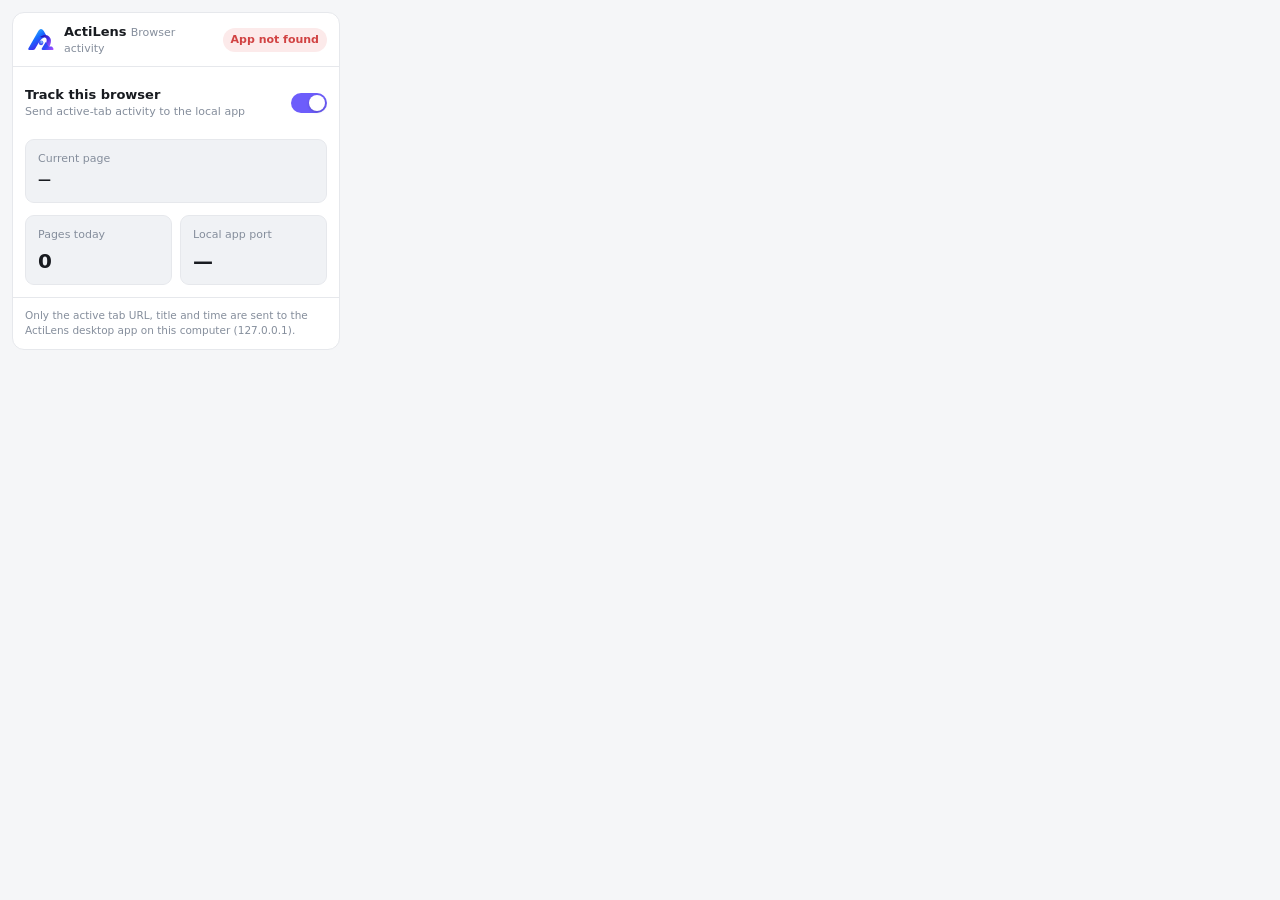
<file: apps/extension/popup.html>
<!doctype html>
<html lang="en">
  <head>
    <meta charset="UTF-8" />
    <style>
      :root {
        color-scheme: light;
        --bg: #f5f6f8;
        --surface: #ffffff;
        --subtle: #f0f2f5;
        --hover: #eceff3;
        --border: #d9dde4;
        --border-subtle: #e6e8ec;
        --text: #181b20;
        --secondary: #5e6673;
        --tertiary: #858e9c;
        --brand: #6d5dfb;
        --brand-soft: #efedff;
        --success: #16885a;
        --success-soft: #e7f6ef;
        --danger: #d14343;
        --danger-soft: #fceaea;
      }

      @media (prefers-color-scheme: dark) {
        :root {
          color-scheme: dark;
          --bg: #0f1115;
          --surface: #15181e;
          --subtle: #1b1f27;
          --hover: #222731;
          --border: #2e3440;
          --border-subtle: #232832;
          --text: #f3f5f7;
          --secondary: #a7afbc;
          --tertiary: #77808f;
          --brand: #8b7cfb;
          --brand-soft: #292442;
          --success: #4ac28a;
          --success-soft: #173126;
          --danger: #ef6a6a;
          --danger-soft: #351c20;
        }
      }

      * {
        box-sizing: border-box;
      }

      body {
        width: 352px;
        margin: 0;
        background: var(--bg);
        color: var(--text);
        font-family: "Segoe UI", system-ui, -apple-system, sans-serif;
        font-size: 13px;
        -webkit-font-smoothing: antialiased;
      }

      .shell {
        padding: 12px;
      }

      .panel {
        overflow: hidden;
        border: 1px solid var(--border-subtle);
        border-radius: 12px;
        background: var(--surface);
      }

      .head {
        min-height: 54px;
        padding: 10px 12px;
        border-bottom: 1px solid var(--border-subtle);
        display: flex;
        align-items: center;
        justify-content: space-between;
        gap: 12px;
      }

      .brand {
        min-width: 0;
        display: flex;
        align-items: center;
        gap: 9px;
      }

      .brand-mark {
        width: 30px;
        height: 30px;
        flex: 0 0 30px;
        border-radius: 8px;
        display: grid;
        place-items: center;
        background: transparent;
        color: inherit;
      }

      .brand-mark img {
        width: 100%;
        height: 100%;
        display: block;
        object-fit: contain;
      }

      .brand-copy {
        min-width: 0;
      }

      .brand-name {
        font-weight: 700;
        line-height: 17px;
      }

      .brand-sub {
        margin-top: 1px;
        color: var(--tertiary);
        font-size: 11px;
        line-height: 15px;
      }

      .pill {
        min-height: 24px;
        padding: 2px 8px;
        border: 0;
        border-radius: 999px;
        display: inline-flex;
        align-items: center;
        font-size: 11px;
        font-weight: 650;
        white-space: nowrap;
        background: var(--subtle);
        color: var(--secondary);
      }

      .pill.ok {
        background: var(--success-soft);
        color: var(--success);
      }

      .pill.bad {
        background: var(--danger-soft);
        color: var(--danger);
      }

      .body {
        padding: 12px;
        display: grid;
        gap: 12px;
      }

      .tracking-row {
        min-height: 48px;
        display: flex;
        align-items: center;
        justify-content: space-between;
        gap: 14px;
      }

      .title {
        overflow: hidden;
        color: var(--text);
        font-weight: 650;
        line-height: 18px;
        text-overflow: ellipsis;
        white-space: nowrap;
      }

      .muted {
        color: var(--tertiary);
        font-size: 11px;
        line-height: 16px;
      }

      .switch {
        position: relative;
        width: 36px;
        height: 20px;
        flex: 0 0 36px;
        padding: 0;
        border: 0;
        border-radius: 999px;
        background: var(--brand);
        cursor: pointer;
        transition: background 120ms ease;
      }

      .switch::after {
        content: "";
        position: absolute;
        top: 2px;
        left: 18px;
        width: 16px;
        height: 16px;
        border-radius: 50%;
        background: #fff;
        box-shadow: 0 1px 3px rgba(0, 0, 0, 0.2);
        transition: left 120ms ease;
      }

      .switch.off {
        background: var(--border);
      }

      .switch.off::after {
        left: 2px;
      }

      .switch:disabled {
        cursor: not-allowed;
        opacity: 0.58;
      }

      .card {
        padding: 11px 12px;
        border: 1px solid var(--border-subtle);
        border-radius: 9px;
        background: var(--subtle);
      }

      .page-title {
        margin-top: 4px;
      }

      .page-meta {
        margin-top: 2px;
      }

      .metrics {
        display: grid;
        grid-template-columns: 1fr 1fr;
        gap: 8px;
      }

      .metric {
        min-height: 70px;
        display: flex;
        flex-direction: column;
        justify-content: space-between;
      }

      .big {
        color: var(--text);
        font-size: 20px;
        font-weight: 700;
        line-height: 24px;
        font-variant-numeric: tabular-nums;
      }

      .privacy {
        padding: 10px 12px 11px;
        border-top: 1px solid var(--border-subtle);
        color: var(--tertiary);
        font-size: 10.5px;
        line-height: 15px;
      }

      button:focus-visible {
        outline: 2px solid var(--brand);
        outline-offset: 2px;
      }

      @media (prefers-reduced-motion: reduce) {
        .switch,
        .switch::after {
          transition: none;
        }
      }
    </style>
  </head>
  <body>
    <div class="shell">
      <div class="panel">
        <header class="head">
          <div class="brand">
            <span class="brand-mark" aria-hidden>
              <img src="icons/brand-mark.svg" alt="" />
            </span>
            <span class="brand-copy">
              <span class="brand-name">ActiLens</span>
              <span class="brand-sub">Browser activity</span>
            </span>
          </div>
          <span id="status" class="pill">…</span>
        </header>

        <main class="body">
          <div class="tracking-row">
            <div>
              <div class="title">Track this browser</div>
              <div id="trackingHelp" class="muted">Send active-tab activity to the local app</div>
            </div>
            <button
              id="toggle"
              type="button"
              class="switch"
              aria-label="Toggle browser tracking"
            ></button>
          </div>

          <section class="card">
            <div class="muted">Current page</div>
            <div id="page" class="title page-title">—</div>
            <div id="pageMeta" class="muted page-meta"></div>
          </section>

          <div class="metrics">
            <section class="card metric">
              <div class="muted">Pages today</div>
              <div id="count" class="big">0</div>
            </section>
            <section class="card metric">
              <div class="muted">Local app port</div>
              <div id="port" class="big">—</div>
            </section>
          </div>
        </main>

        <footer class="privacy">
          Only the active tab URL, title and time are sent to the ActiLens desktop
          app on this computer (127.0.0.1).
        </footer>
      </div>
    </div>

    <script src="popup.js"></script>
  </body>
</html>
</file>
